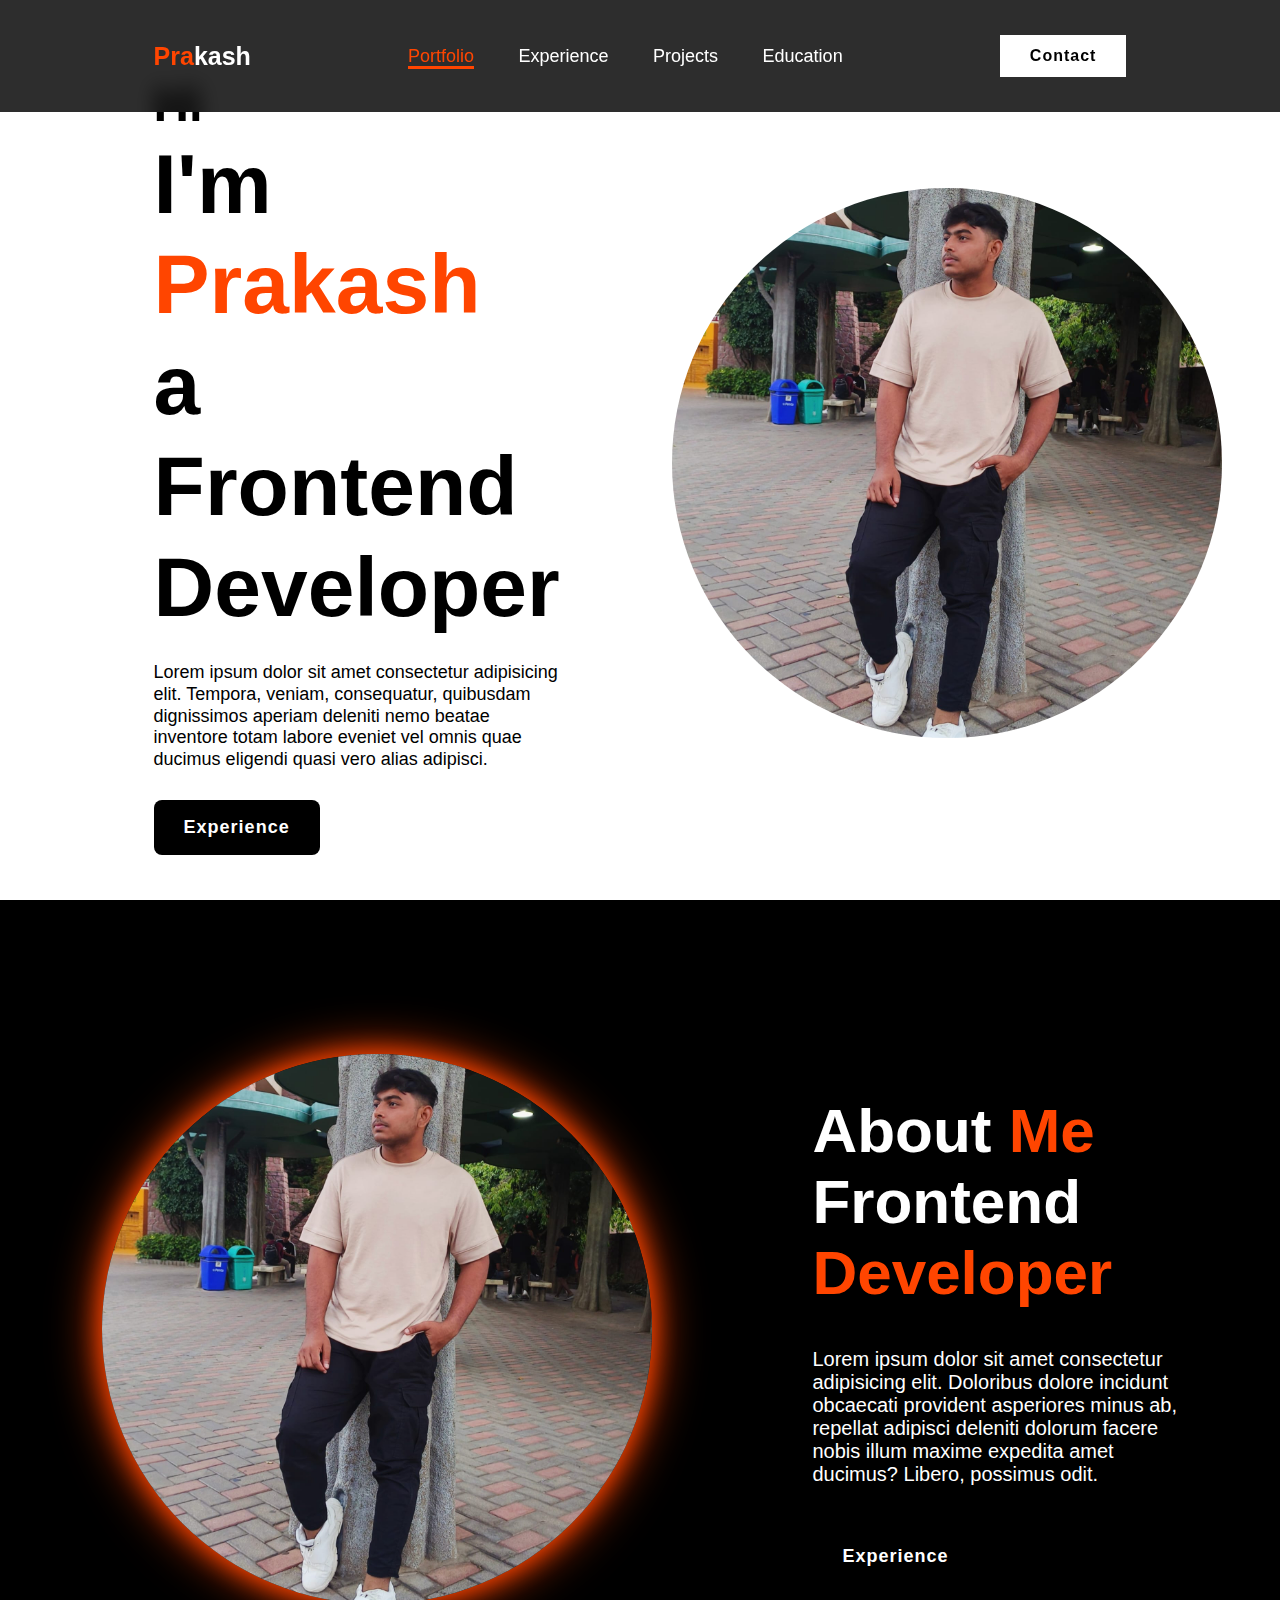
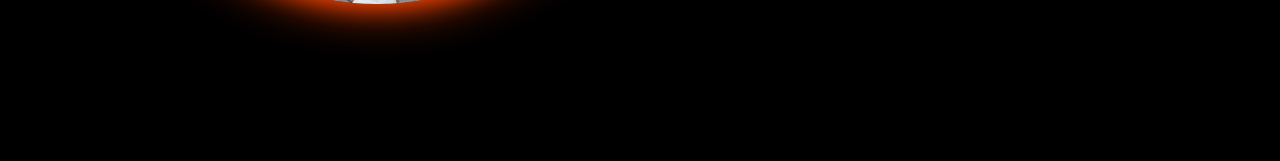
<file: Portfolio/index.html>
<!DOCTYPE html>
<html lang="en">
<head>
    <meta charset="UTF-8">
    <meta name="viewport" content="width=device-width, initial-scale=1.0">
    <title>My Portfolio</title>
    <link rel="stylesheet" href="styles.css">
    <link href='https://unpkg.com/boxicons@2.1.4/css/boxicons.min.css' rel='stylesheet'>
</head>
<body>
    <header class="header">
        <a href="#" class="logo"><span>Pra</span>kash</a>

        <nav class="navbar">
            <a href="#" class="active">Portfolio</a>
            <a href="#">Experience</a>
            <a href="#">Projects</a>
            <a href="#">Education</a>
        </nav>

        <a href="#" class="contact">Contact</a>
    </header>
    
    <section class="home">
        <div class="home-content">
            <h3>Hi</h3>

            <h1>I'm <span>Prakash<br></span>a Frontend Developer</h1>

            <p>Lorem ipsum dolor sit amet consectetur adipisicing elit. Tempora, veniam, consequatur, quibusdam dignissimos aperiam deleniti nemo beatae inventore totam labore eveniet vel omnis quae ducimus eligendi quasi vero alias adipisci.</p>

            <div class="btn-box">
                <button class="btn-1">Experience</button>
            </div>
        </div>
        <div class="img-box">
            <img src="Profile.jpeg" alt="">
        </div>
    </section>

    <section class="about">

        <div class="about-img">
            <img src="Profile.jpeg" alt="">
        </div>

        <div class="about-content">
            <h2 class="heading">About <span>Me</span></h2>
            <h3>Frontend <span>Developer</span></h3>
            <p>Lorem ipsum dolor sit amet consectetur adipisicing elit. Doloribus dolore incidunt obcaecati provident asperiores minus ab, repellat adipisci deleniti dolorum facere nobis illum maxime expedita amet ducimus? Libero, possimus odit.</p>
            <a href="#" class="btn-1">Experience</a>
        </div>
    </section>
</body>
</html>
</file>
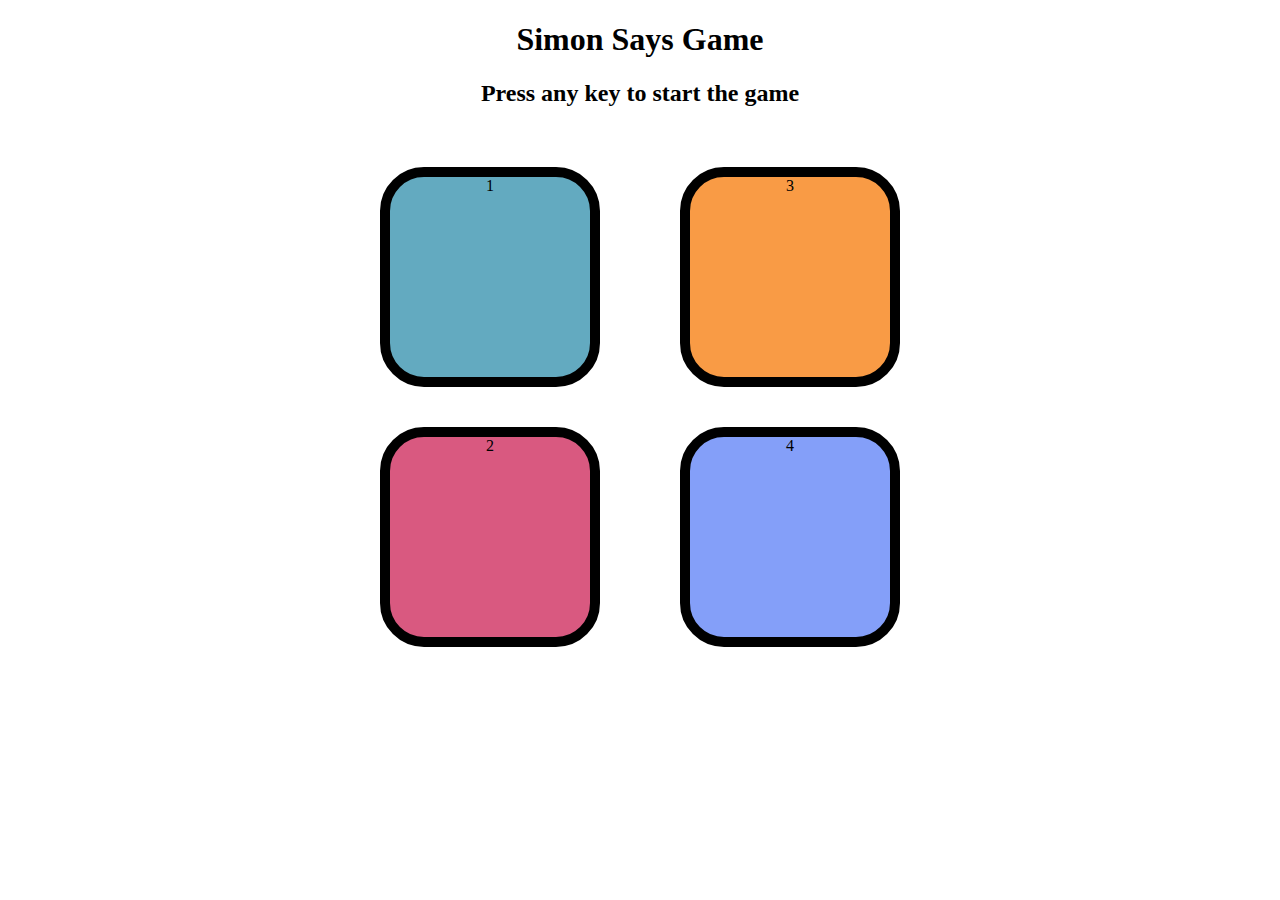
<file: Simon Game/game.html>
<!DOCTYPE html>
<html lang="en">
<head>
    <meta charset="UTF-8">
    <meta name="viewport" content="width=device-width, initial-scale=1.0">
    <title>Simon Says Game</title>
    <link rel="stylesheet" href="gi.css">
</head>
<body>
    <h1>Simon Says Game</h1>
    <h2>Press any key to start the game</h2>
    <div class="btn-container">
        <div class="line1">
            <div class="btn red" type="button" id="red">1</div>
            <div class="btn green" type="button" id="yellow">2</div>
        </div>
        <div class="line2">
            <div class="btn yellow" type="button" id="green">3</div>
            <div class="btn purple" type="button" id="purple">4</div>
        </div>
        
        
        
        </div>
    </div>
    <script src="gm.js"></script>
</body>
</html>
</file>
<file: Portfolio/styles.css>
*{
    margin:0;
    padding:0;
    box-sizing: border-box;
    font-family:'Poppins', sans-serif;
    text-decoration: none;
    list-style:none;
}
.header{
    position:fixed;
    top:0;
    left:0;
    width:100%;
    padding:35px 12%;
    background: rgba(0, 0, 0, 0.825);
    backdrop-filter: blur(10px);
    display: flex;
    justify-content: space-between;
    align-items: center;
    z-index:100;
}
.logo{
    font-size:25px;
    color:white;
    font-weight:600;
    transition:0.3s ease;
}
.logo :hover{
   color:orangered;
   text-shadow:0 0 25px orangered,
   0 0 25px orangered;
   transform:scale(1.1)

}
span{
    color:orangered;
}
.navbar a{
    font-size:18px;
    color:white;
    font-weight: 500;
    margin:0 20px;
    border-bottom:3px solid transparent;
    transition:0.3s ease;

}
.navbar a:hover,
.navbar a.active{
    color:orangered;
    border-bottom: 3px solid orangered;
}
.contact{
    padding:10px 28px;
    background-color: white;
    color:black;
    border:2px solid transparent;
    font-size:16px;
    letter-spacing: 1px;
    font-weight:600;
    transition:0.3s ease;
}
.contact:hover{
    background-color: orangered;
    box-shadow:0 0 25px orangered;
    color:white;
}
.home{
    width:100%;
    min-height:100vh;
    background:rgba(255, 255, 255, 0.71);
    display:flex;
    align-items: center;
    gap:7em;
    padding:30px 12% 0
}
.home-content{
    max-width: 800px;
}
.home-content{
    font-size:42px;
    line-height:1.2;
}
.home-content p{
    font-size: 18px;
    margin: 25px 0 30px;
}
.btn-box{
    width:345px;
    display: flex;
    gap:2em;
}
.btn-1{
    padding:15px 28px;
    background-color: black;
    color:white;
    border:2px solid transparent;
    border-radius:8px;
    font-size: 18px;
    letter-spacing: 1px;
    font-weight:600;
    transition:0.3s ease;
    cursor:pointer;
}
.btn1:hover{
    background-color: white;
    color:black;
    border: 2px solid black;
}
.img-box img{
    border-radius: 50%;
    width:550px;
}
::-webkit-scrollbar{
    width:15px;
}
::-webkit-scrollbar-thumb{
    background-color: orangered;
}
::-webkit-scrollbar-track{
    background-color: rgba(0, 0, 0, 0.682);
    width:50px;
}
.about{
    display: flex;
    justify-content: center;
    align-items: center;
    padding:12% 8%;
    gap:10rem;
    background:black;
}
.about-img img{
    position:relative;
    width:550px;
    box-shadow: 0 0 25px orangered,
    0 0 50px orangered;
    border-radius: 50%;
}
.about-content h2{
    text-align:left;
    color:white;
    font-size:62px;
}
.about-content h3{
    font-size: 62px;
    color:white;
}
.about-content p{
    color:white;
    font-size:20px;
    margin:2em 0 3em;
}
</file>
<file: Simon Game/gi.css>
body{
    text-align:center;
}
.btn{
    height:200px;
    width:200px;
    border-radius: 20%;
    border:10px solid black;
    margin:2.5rem;
}
.btn-container{
    display:flex;
    justify-content:center;
}
.yellow{
    background-color: #f99b45;
}
.green{
    background-color: #d95980;
}
.purple{
    background-color:#849ff9 ;
}
.red{
    background-color: #63aac0;
}
.flash{
    background-color: white;
}
.userFlash{
    background-color: green;
}
</file>
